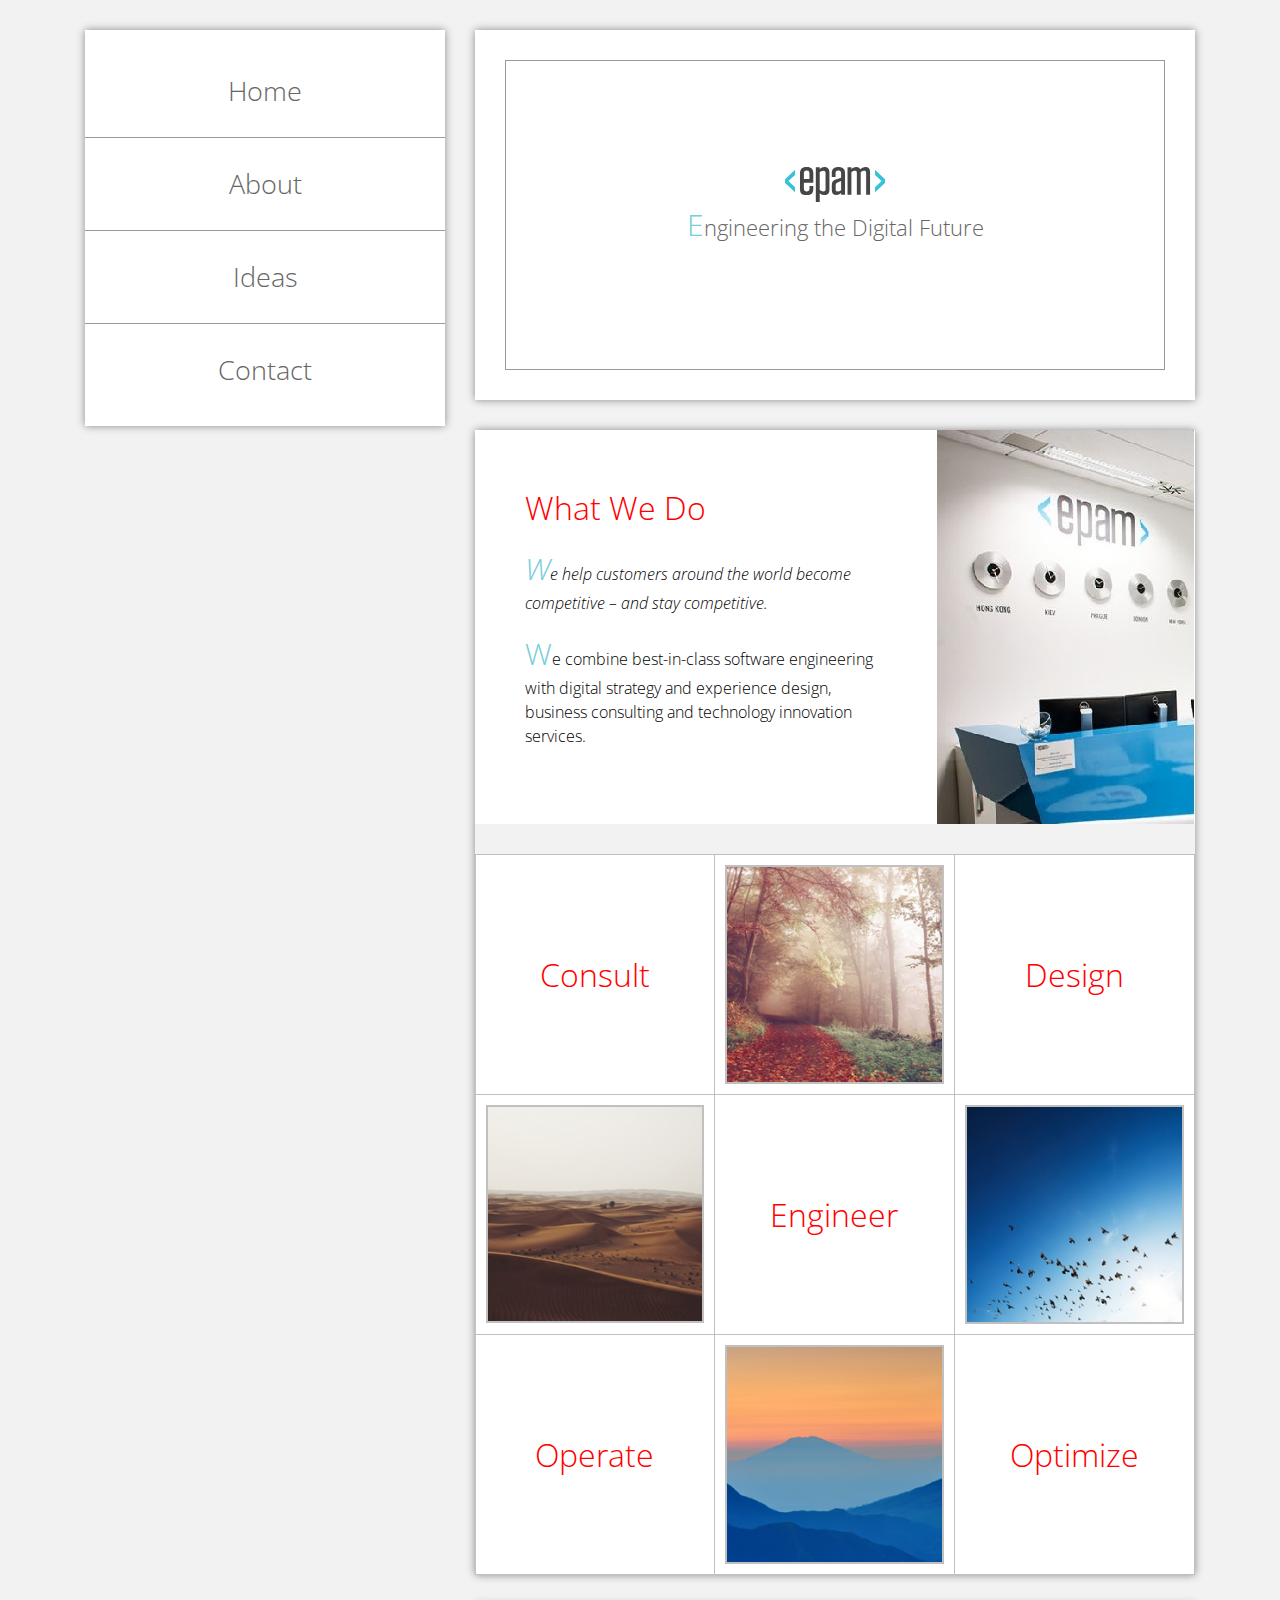
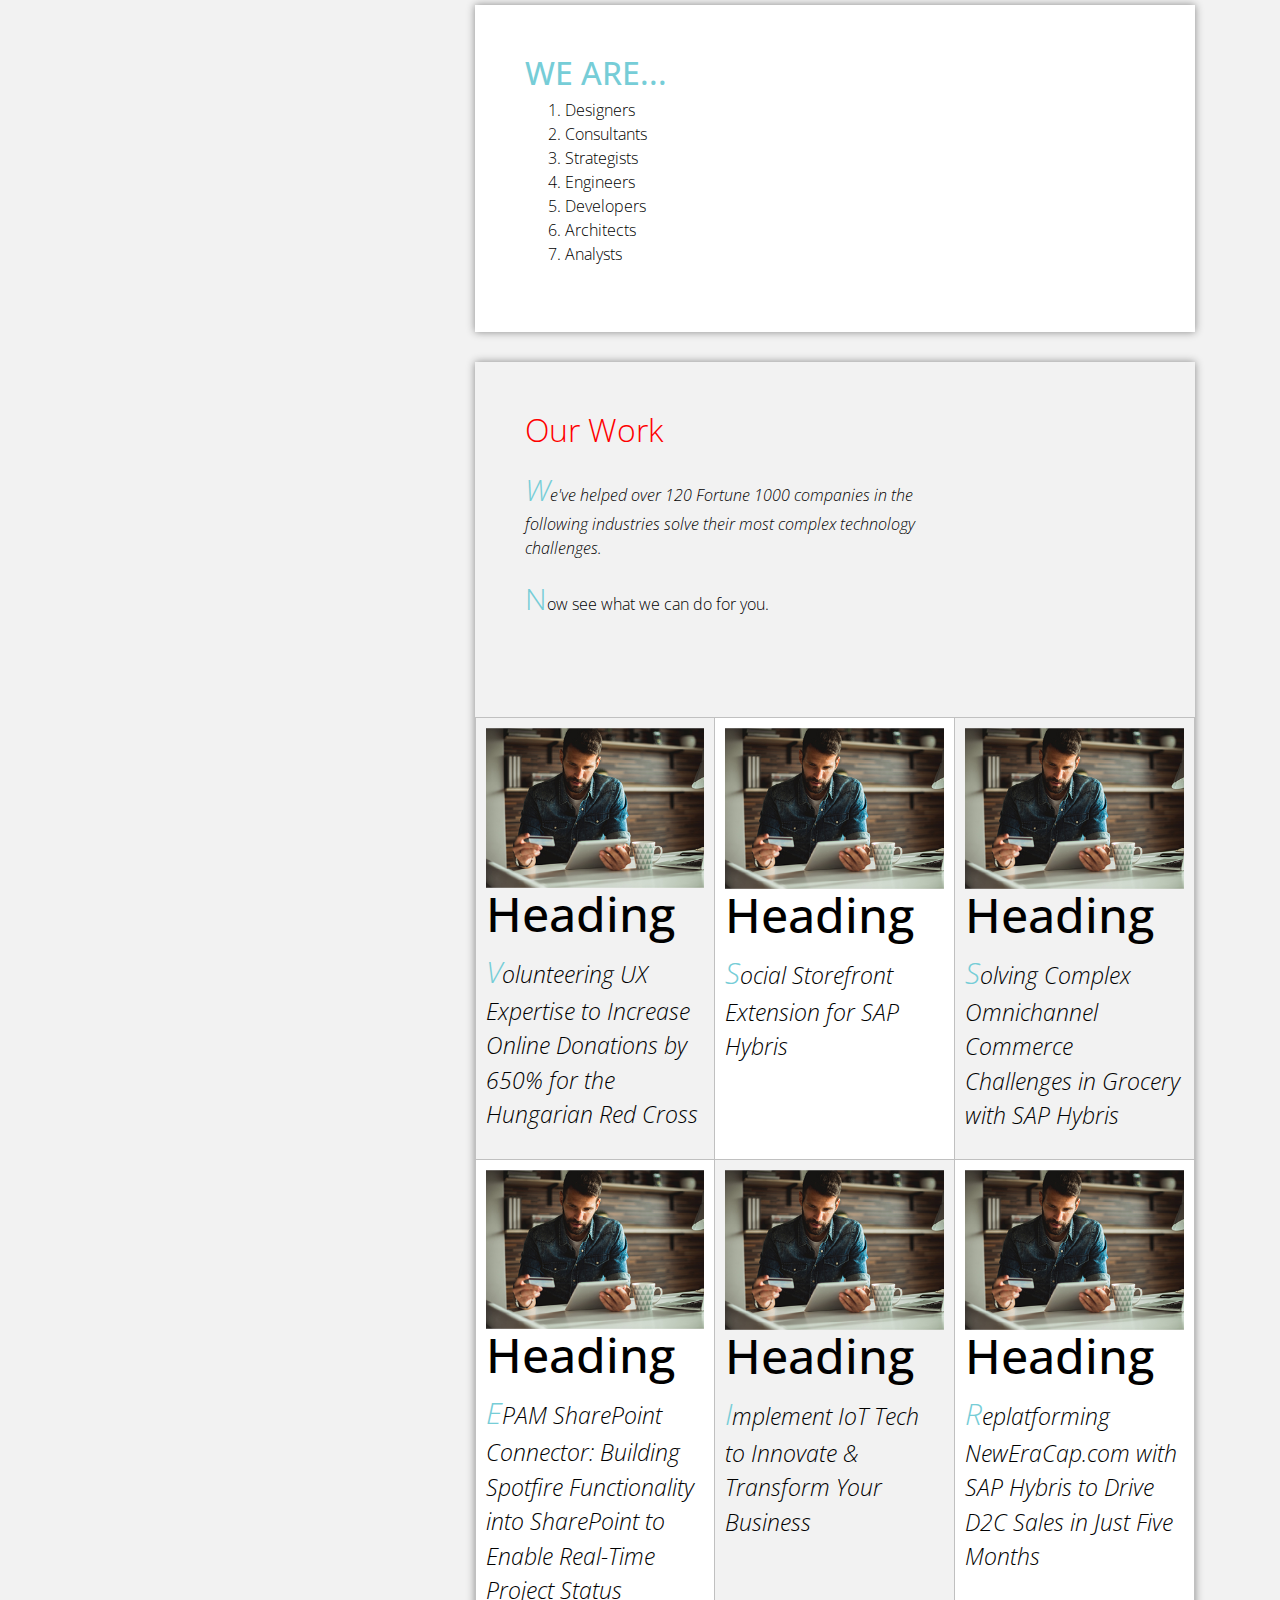
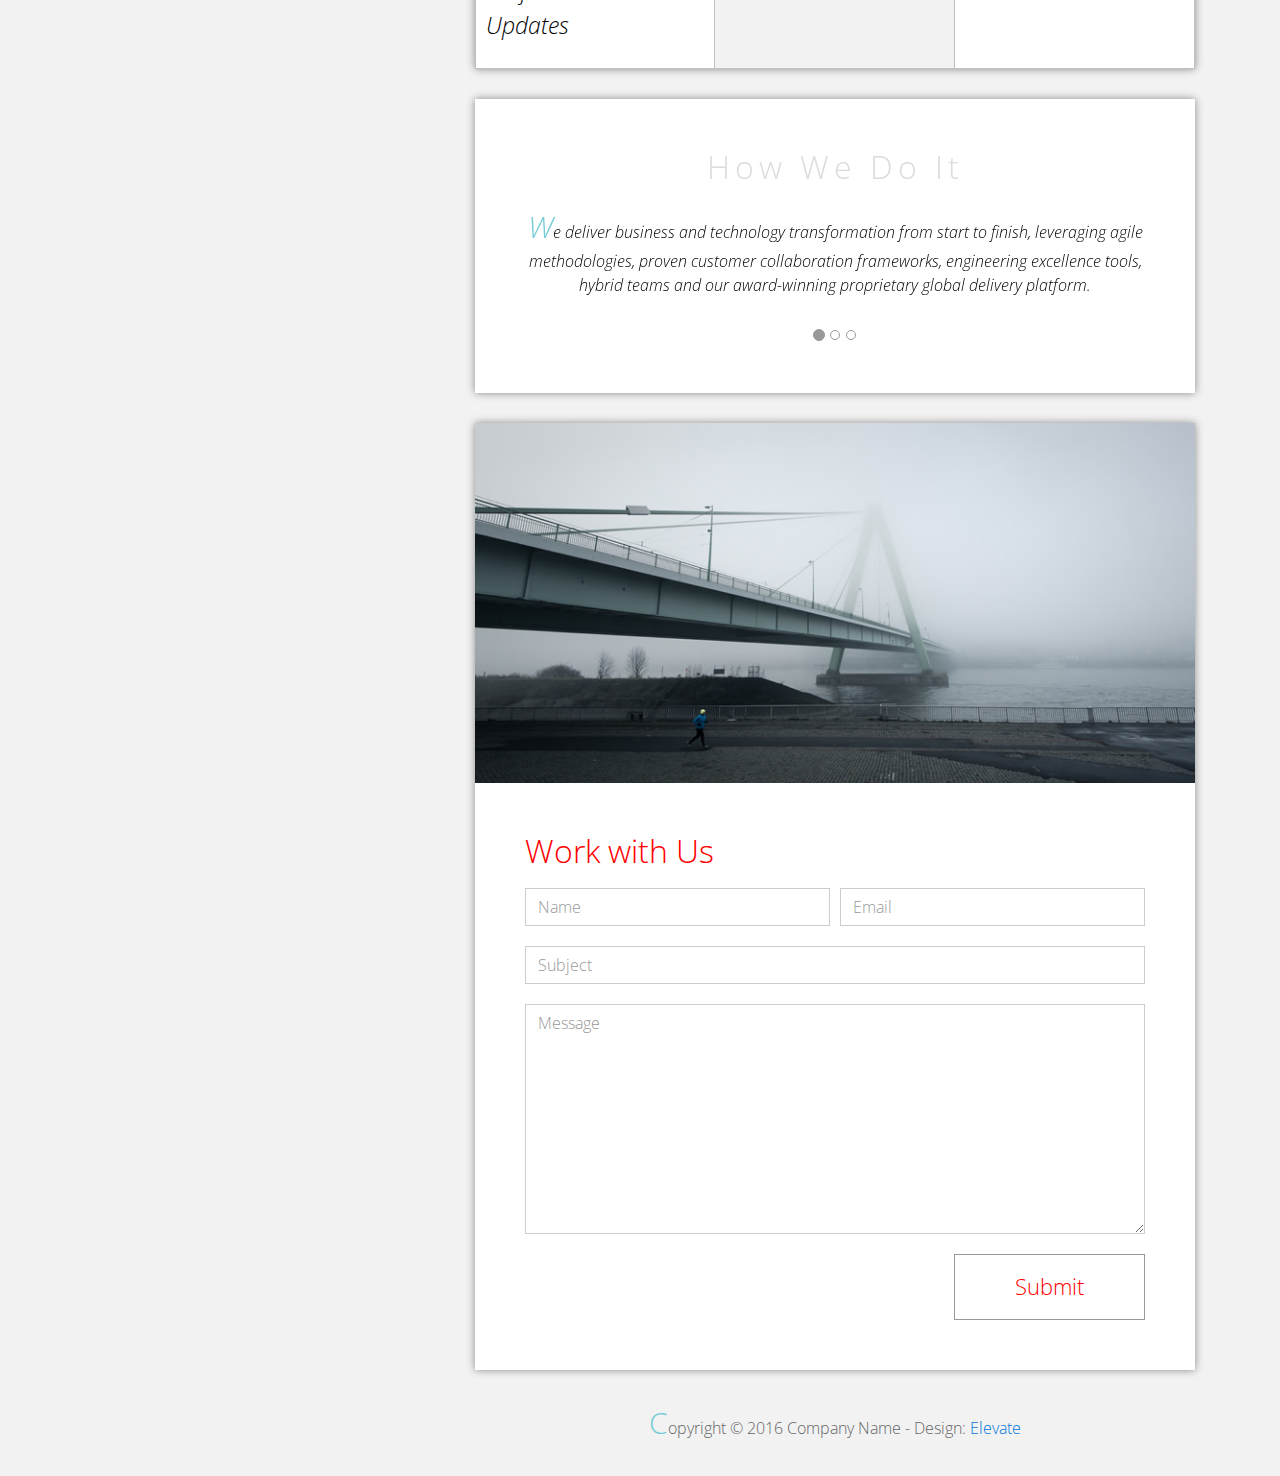
<file: index.html>
<!DOCTYPE html>
<html lang="en">
<head>
  <meta charset="utf-8">
  <meta http-equiv="X-UA-Compatible" content="IE=edge">
  <meta name="viewport" content="width=device-width, initial-scale=1">

  <title>CSS Basic HW</title>



  <!-- load stylesheets -->
  <link rel="stylesheet" href="http://fonts.googleapis.com/css?family=Open+Sans:300,400">
  <!-- Google web font "Open Sans" -->
  <link rel="stylesheet" href="css/bootstrap.min.css">
  <!-- Bootstrap style -->
  <link rel="stylesheet" href="css/style.css">
  <!-- Templatemo style -->
  <style>
    .tm-section-title {
      color: red;
    }
    .box {
      border: 1px solid silver!important;
      padding: 10px;
    }
  </style>

</head>

<body>
<div class="container">

  <div class="tm-sidebar">
    <nav class="tm-main-nav">
      <ul>
        <li class="tm-nav-item"><a href="#home" class="tm-nav-item-link">Home</a></li>
        <li class="tm-nav-item"><a href="#about" class="tm-nav-item-link">About</a></li>
        <li class="tm-nav-item"><a href="#ideas" class="tm-nav-item-link">Ideas</a></li>
        <li class="tm-nav-item"><a href="#contact" class="tm-nav-item-link">Contact</a></li>
      </ul>
    </nav>
  </div>

  <div class="tm-main-content">

    <section id="home" class="tm-content-box tm-banner margin-b-10">
      <div class="tm-banner-inner">
        <img src="img/EPAM_logo.svg" width="100px" alt="">
        <p class="tm-banner-text">Engineering the Digital Future</p>
      </div>
    </section>

    <section>
      <div class="tm-content-box flex-2-col">

        <div class="pad flex-item tm-team-description-container">
          <h2 class="tm-section-title">What We Do</h2>
          <p class="tm-section-description">We help customers around the world become competitive – and stay competitive.</p>
          <p class="tm-section-description"> We combine best-in-class software engineering with digital strategy and experience design, business consulting and technology innovation services.</p>
        </div>
        <div class="flex-item">
          <img src="img/image.jpg" alt="">
        </div>
        

      </div>
      <div id="about" class="tm-content-box">

        <ul class="boxes gallery-container">
          <li class="box box-bg">
            <h2 class="tm-section-title tm-section-title-box tm-box-bg-title">Consult</h2>
            <img src="img/white-bg.jpg" alt="Image" class="img-fluid">
          </li>
          <li class="box">
            <a href="img/idea-large-01.jpg"><img src="img/idea-01.jpg" alt="Image"
                                                 class="img-fluid"></a>
          </li>
          <li class="box box-bg">
            <h2 class="tm-section-title tm-section-title-box tm-box-bg-title">Design</h2>
            <img src="img/white-bg.jpg" alt="Image" class="img-fluid">
          </li>
          <li class="box">
            <a href="img/idea-large-02.jpg"><img src="img/idea-02.jpg" alt="Image"
                                                 class="img-fluid"></a>
          </li>
          <li class="box box-bg">
            <h2 class="tm-section-title tm-section-title-box tm-box-bg-title">Engineer</h2>
            <img src="img/white-bg.jpg" alt="Image" class="img-fluid">
          </li>
          <li class="box">
            <a href="img/idea-large-03.jpg"><img src="img/idea-03.jpg" alt="Image"
                                                 class="img-fluid"></a>
          </li>
          <li class="box box-bg">
            <h2 class="tm-section-title tm-section-title-box tm-box-bg-title">Operate</h2>
            <img src="img/white-bg.jpg" alt="Image" class="img-fluid">
          </li>
          <li class="box">
            <a href="img/idea-large-04.jpg"><img src="img/idea-04.jpg" alt="Image"
                                                 class="img-fluid"></a>
          </li>
          <li class="box box-bg">
            <h2 class="tm-section-title tm-section-title-box tm-box-bg-title">Optimize</h2>
            <img src="img/white-bg.jpg" alt="Image" class="img-fluid">
          </li>
        </ul>

      </div>

    </section>

    <!-- slider -->
    <section class="heading tm-content-box pad">
      <h2> WE ARE...</h2>
      <ol>
        <li><a href="index.html" class="text">Designers</a></li>
        <li><a href="index.html">Consultants</a></li>
        <li><a href="https://www.google123.com" class="text">Strategists</a></li>
        <li><a href="#">Engineers</a></li>
        <li><a href="#">Developers</a></li>
        <li><a href="#">Architects</a></li>
        <li><a href="#">Analysts</a></li>
      </ol>
  
    </section>

    <section class="blocks">
       <div class="pad flex-item tm-team-description-container">
          <h2 class="tm-section-title">Our Work</h2>
          <p class="tm-section-description">We've helped over 120 Fortune 1000 companies in the following industries solve their most complex technology challenges. </p>
          <p class="tm-section-description"> Now see what we can do for you.</p>
        </div>
      <div class="tm-content-box flex-2-col">
      </div>
      <div  class="tm-content-box">
        <ul class="boxes gallery-container">
          <li class="box box-bg">
            <img src="img/image-1.jpg" alt="Image" class="img-fluid">
            <div>
              <h2>Heading</h2>
              <p>Volunteering UX Expertise to Increase Online Donations by 650% for the Hungarian Red Cross</p>
            </div>
          </li>
          <li class="box">
            <img src="img/image-1.jpg" alt="Image" class="img-fluid">
            <div>
              <h2>Heading</h2>
              <p>Social Storefront Extension for SAP Hybris</p>
            </div>
          </li>
          <li class="box box-bg">
            <img src="img/image-1.jpg" alt="Image" class="img-fluid">
            <div>
              <h2>Heading</h2>
              <p>Solving Complex Omnichannel Commerce Challenges in Grocery with SAP Hybris</p>
            </div>
          </li>
          <li class="box">
            <img src="img/image-1.jpg" alt="Image" class="img-fluid">
            <div>
              <h2>Heading</h2>
              <p>EPAM SharePoint Connector: Building Spotfire Functionality into SharePoint to Enable Real-Time Project Status Updates</p>
            </div>
          </li>
          <li class="box box-bg">
            <img src="img/image-1.jpg" alt="Image" class="img-fluid">
            <div>
              <h2>Heading</h2>
              <p>Implement IoT Tech to Innovate & Transform Your Business</p>
            </div>
          </li>
          <li class="box">
            <img src="img/image-1.jpg" alt="Image" class="img-fluid">
            <div>
              <h2>Heading</h2>
              <p>Replatforming NewEraCap.com with SAP Hybris to Drive D2C Sales in Just Five Months</p>
            </div>
          </li>
        </ul>

      </div>
    </section>

    <section id="ideas">
      <div id="tmCarousel" class="carousel slide tm-content-box" data-ride="carousel">

        <ol class="carousel-indicators">
          <li data-target="#tmCarousel" data-slide-to="0" class="active"></li>
          <li data-target="#tmCarousel" data-slide-to="1" class=""></li>
          <li data-target="#tmCarousel" data-slide-to="2" class=""></li>
        </ol>

        <div class="carousel-inner" role="listbox">

          <div class="carousel-item active">
            <div class="carousel-content">
              <div class="flex-item">
                <h2 class="tm-section-title">How We Do It</h2>
                <p class="tm-section-description carousel-description">We deliver business and technology transformation from start to finish, leveraging agile methodologies, proven customer collaboration frameworks, engineering excellence tools, hybrid teams and our award-winning proprietary global delivery platform.</p>
              </div>
            </div>
          </div>

          <div class="carousel-item">
            <div class="carousel-content">
              <div class="flex-item">
                <h2 class="tm-section-title">Our Clients</h2>
                <p class="tm-section-description carousel-description">Lorem ipsum dolor sit amet,
                  consectetur adipiscing elit. Quisque vel nisi pharetra nibh varius pharetra ac
                  sagittis nisi. Etiam pharetra vestibulum hendrerit. Pellentesque interdum metus
                  sed massa rutrum.</p>
              </div>
            </div>
          </div>

          <div class="carousel-item">
            <div class="carousel-content">
              <div class="flex-item">
                <h2 class="tm-section-title">Our Projects</h2>
                <p class="tm-section-description carousel-description">Donec ex libero, fringilla
                  vitae purus sit amet, rhoncus pharetra lorem. Pellentesque id sem id lacus
                  ultricies vehicula. Aliquam rutrum mi non. Pellentesque interdum metus sed massa
                  rutrum.</p>
              </div>
            </div>
          </div>

        </div>

      </div>
    </section>

    <section class="tm-content-box">
      <img src="img/contact.jpg" alt="Contact image" class="img-fluid">

      <div id="contact" class="pad">
        <h2 class="tm-section-title">Work with Us</h2>
        <form action="#contact" method="get" class="contact-form">

          <div class="form-group col-xs-12 col-sm-12 col-md-6 col-lg-6 form-group-2-col-left">
            <input type="text" id="contact_name" name="contact_name" class="form-control"
                   placeholder="Name" required/>
          </div>
          <div class="form-group col-xs-12 col-sm-12 col-md-6 col-lg-6 form-group-2-col-right">
            <input type="email" id="contact_email" name="contact_email" class="form-control"
                   placeholder="Email" required/>
          </div>
          <div class="form-group">
            <input type="text" id="contact_subject" name="contact_subject" class="form-control"
                   placeholder="Subject" required/>
          </div>
          <div class="form-group">
            <textarea id="contact_message" name="contact_message" class="form-control" rows="9"
                      placeholder="Message" required></textarea>
          </div>

          <button type="submit" class="btn btn-primary submit-btn">Submit</button>

        </form>
      </div>
    </section>

    <footer class="tm-footer">
      <p class="text-xs-center">Copyright &copy; 2016 Company Name

        - Design: <a rel="nofollow" href="http://www.templatemo.com/tm-481-elevate"
                     target="_parent">Elevate</a></p>
    </footer>

  </div>

</div>

</body>
</html>
</file>
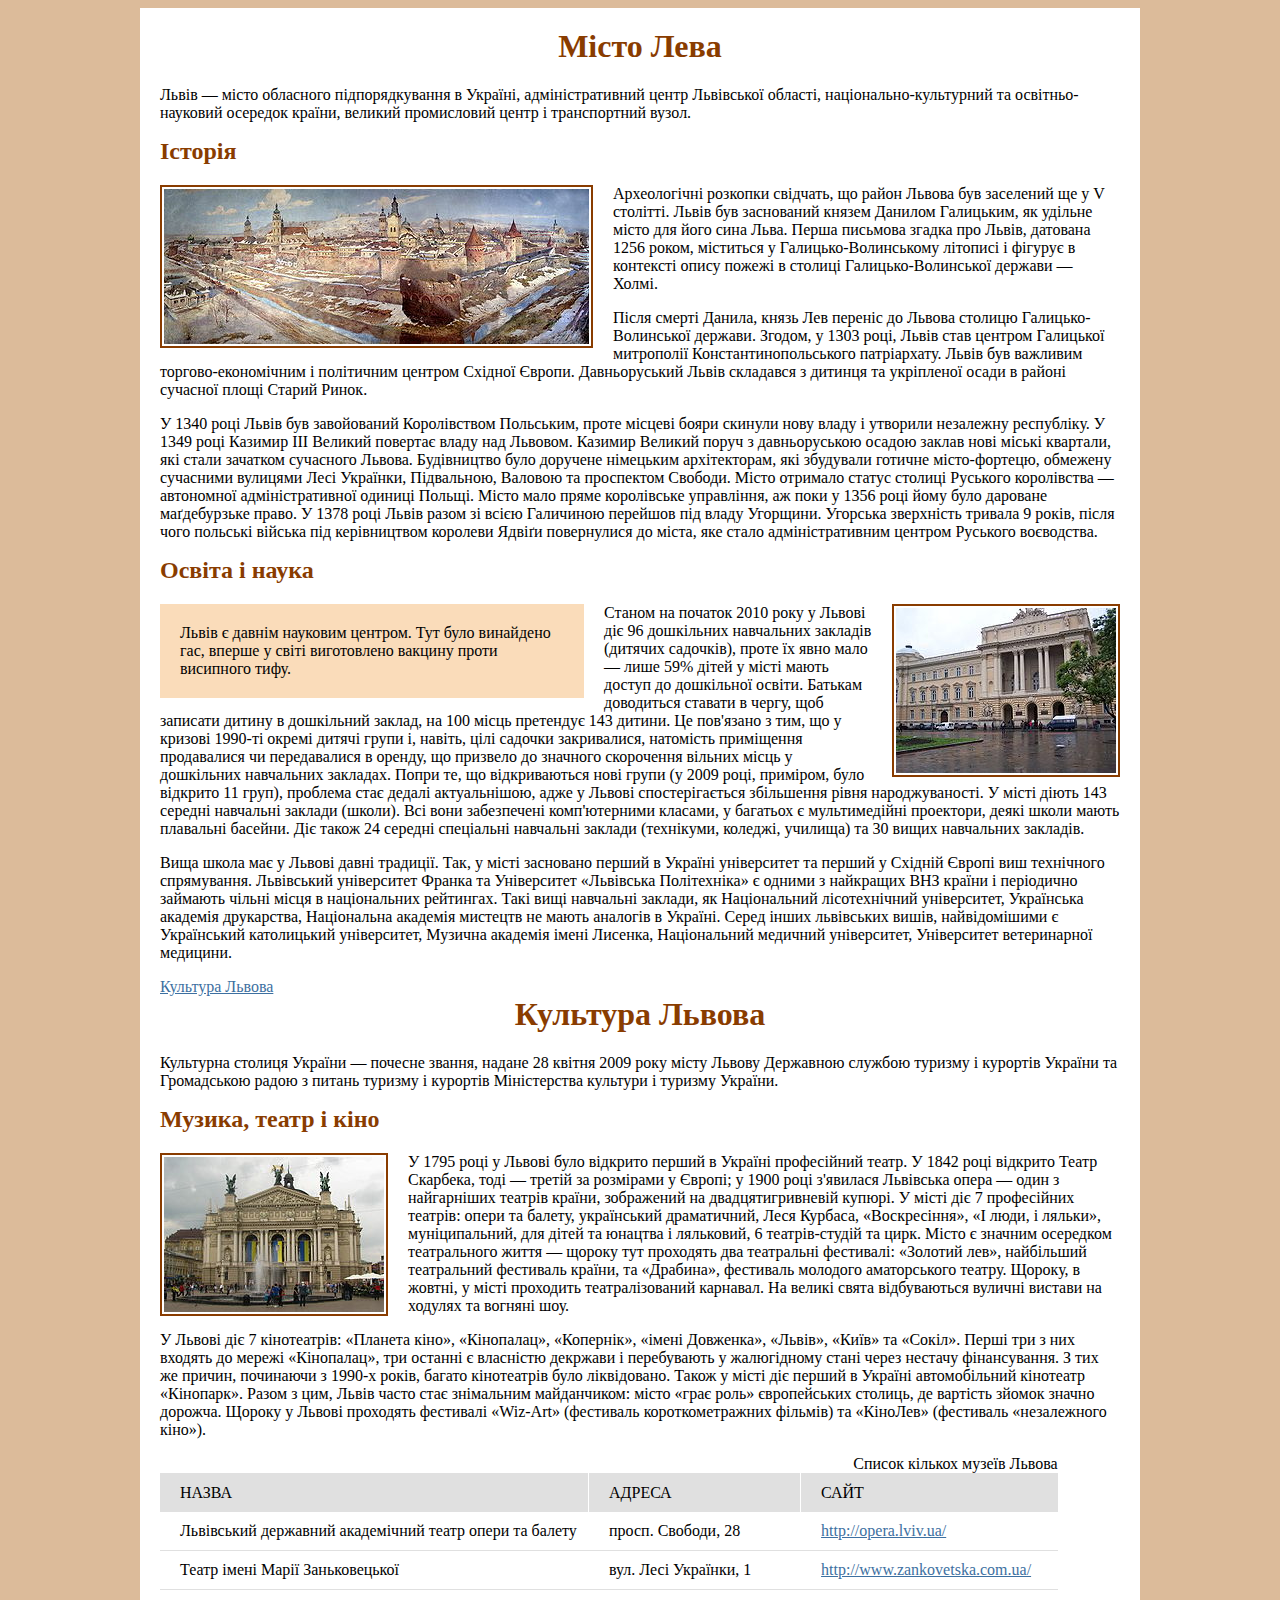
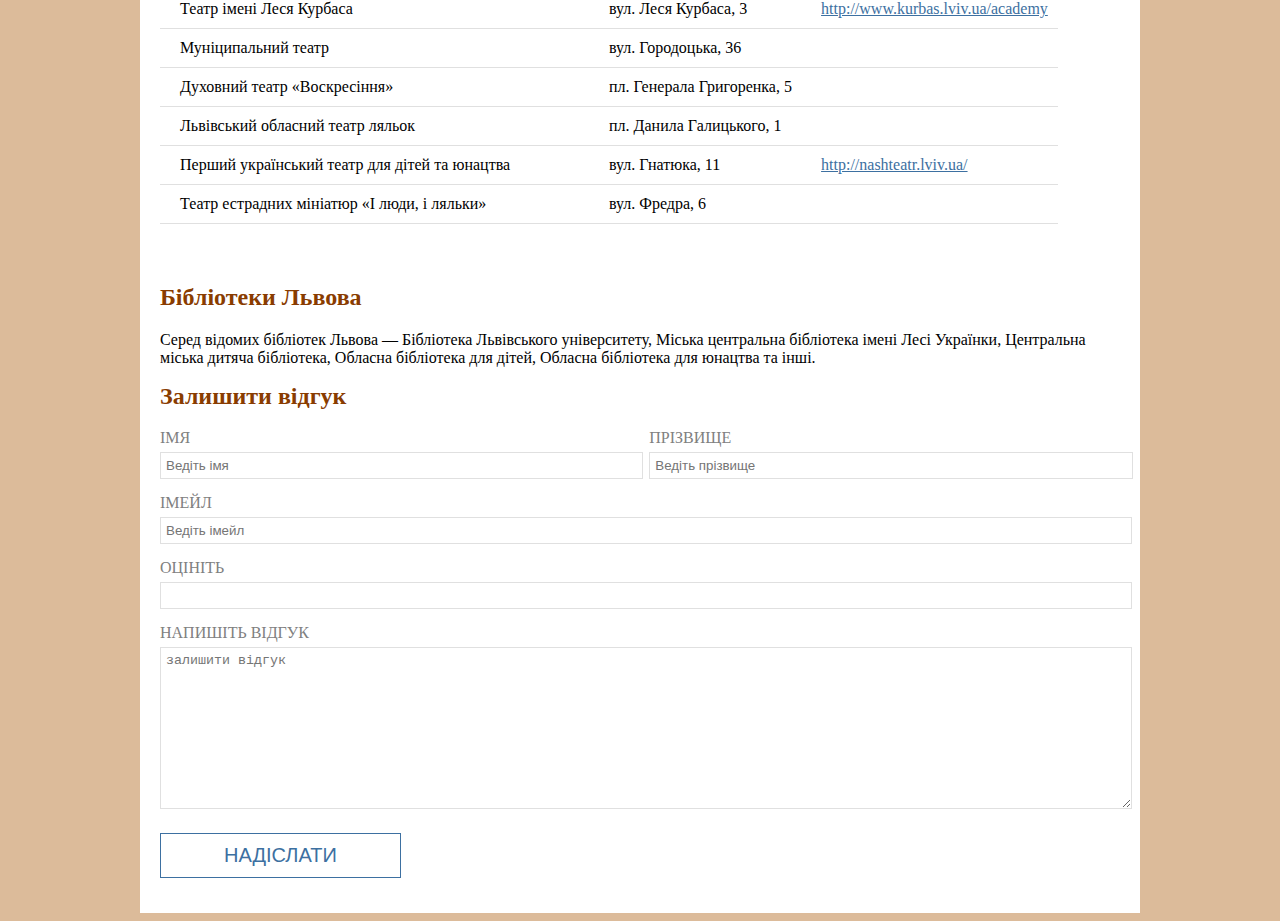
<file: homework_03/index.html>
﻿<!DOCTYPE html>
<html>

<head>
  <meta charset="utf-8">
  <title>Epam Front End Lab. Preprocessors</title>
  <link rel="stylesheet" type="text/css" href="css/style1.css">
  <!--<link rel="stylesheet" type="text/css" href="css/style2.css">-->
</head>

<body>
  <div id="content">
    <h1>Місто Лева</h1>
    <p>Львів — місто обласного підпорядкування в Україні, адміністративний центр Львівської області, національно-культурний
      та освітньо-науковий осередок країни, великий промисловий центр і транспортний вузол.</p>
    <h2>Історія</h2>
    <p><img class="img-left" src="img/lviv.jpg" width="425" height="155" alt="" /> Археологічні розкопки свідчать, що район
      Львова був заселений ще у V столітті. Львів був заснований князем Данилом Галицьким, як удільне місто для його сина
      Льва. Перша письмова згадка про Львів, датована 1256 роком, міститься у Галицько-Волинському літописі і фігурує в контексті
      опису пожежі в столиці Галицько-Волинської держави — Холмі.</p>
    <p>Після смерті Данила, князь Лев переніс до Львова столицю Галицько-Волинської держави. Згодом, у 1303 році, Львів став
      центром Галицької митрополії Константинопольського патріархату. Львів був важливим торгово-економічним і політичним
      центром Східної Європи. Давньоруський Львів складався з дитинця та укріпленої осади в районі сучасної площі Старий
      Ринок.
    </p>
    <p>У 1340 році Львів був завойований Королівством Польським, проте місцеві бояри скинули нову владу і утворили незалежну
      республіку. У 1349 році Казимир III Великий повертає владу над Львовом. Казимир Великий поруч з давньоруською осадою
      заклав нові міські квартали, які стали зачатком сучасного Львова. Будівництво було доручене німецьким архітекторам,
      які збудували готичне місто-фортецю, обмежену сучасними вулицями Лесі Українки, Підвальною, Валовою та проспектом Свободи.
      Місто отримало статус столиці Руського королівства — автономної адміністративної одиниці Польщі. Місто мало пряме королівське
      управління, аж поки у 1356 році йому було дароване маґдебурзьке право. У 1378 році Львів разом зі всією Галичиною перейшов
      під владу Угорщини. Угорська зверхність тривала 9 років, після чого польські війська під керівництвом королеви Ядвіґи
      повернулися до міста, яке стало адміністративним центром Руського воєводства.</p>
    <h2>Освіта і наука</h2>
    <div class="brief">
      Львів є давнім науковим центром. Тут було винайдено гас, вперше у світі виготовлено вакцину проти висипного тифу.
    </div>
    <img class="img-right" src="img/university.jpg" width="220" height="165" alt="" />
    <p>Станом на початок 2010 року у Львові діє 96 дошкільних навчальних закладів (дитячих садочків), проте їх явно мало — лише
      59% дітей у місті мають доступ до дошкільної освіти. Батькам доводиться ставати в чергу, щоб записати дитину в дошкільний
      заклад, на 100 місць претендує 143 дитини. Це пов'язано з тим, що у кризові 1990-ті окремі дитячі групи і, навіть,
      цілі садочки закривалися, натомість приміщення продавалися чи передавалися в оренду, що призвело до значного скорочення
      вільних місць у дошкільних навчальних закладах. Попри те, що відкриваються нові групи (у 2009 році, приміром, було
      відкрито 11 груп), проблема стає дедалі актуальнішою, адже у Львові спостерігається збільшення рівня народжуваності.
      У місті діють 143 середні навчальні заклади (школи). Всі вони забезпечені комп'ютерними класами, у багатьох є мультимедійні
      проектори, деякі школи мають плавальні басейни. Діє також 24 середні спеціальні навчальні заклади (технікуми, коледжі,
      училища) та 30 вищих навчальних закладів.</p>
    <p>Вища школа має у Львові давні традиції. Так, у місті засновано перший в Україні університет та перший у Східній Європі
      виш технічного спрямування. Львівський університет Франка та Університет «Львівська Політехніка» є одними з найкращих
      ВНЗ країни і періодично займають чільні місця в національних рейтингах. Такі вищі навчальні заклади, як Національний
      лісотехнічний університет, Українська академія друкарства, Національна академія мистецтв не мають аналогів в Україні.
      Серед інших львівських вишів, найвідомішими є Український католицький університет, Музична академія імені Лисенка,
      Національний медичний університет, Університет ветеринарної медицини.</p>
    <a href="culture.html">Культура Львова</a>

    <h1>Культура Львова</h1>
    <p>Культурна столиця України — почесне звання, надане 28 квітня 2009 року місту Львову Державною службою туризму і курортів
      України та Громадською радою з питань туризму і курортів Міністерства культури і туризму України.</p>
    <h2>Музика, театр і кіно</h2>
    <img class="img-left" src="img/opera.jpg" width="220" height="155" alt="" />
    <p>У 1795 році у Львові було відкрито перший в Україні професійний театр. У 1842 році відкрито Театр Скарбека, тоді — третій
      за розмірами у Європі; у 1900 році з'явилася Львівська опера — один з найгарніших театрів країни, зображений на двадцятигривневій
      купюрі. У місті діє 7 професійних театрів: опери та балету, український драматичний, Леся Курбаса, «Воскресіння», «І
      люди, і ляльки», муніципальний, для дітей та юнацтва і ляльковий, 6 театрів-студій та цирк. Місто є значним осередком
      театрального життя — щороку тут проходять два театральні фестивалі: «Золотий лев», найбільший театральний фестиваль
      країни, та «Драбина», фестиваль молодого аматорського театру. Щороку, в жовтні, у місті проходить театралізований карнавал.
      На великі свята відбуваються вуличні вистави на ходулях та вогняні шоу.</p>
    <p>У Львові діє 7 кінотеатрів: «Планета кіно», «Кінопалац», «Копернік», «імені Довженка», «Львів», «Київ» та «Сокіл». Перші
      три з них входять до мережі «Кінопалац», три останні є власністю декржави і перебувають у жалюгідному стані через нестачу
      фінансування. З тих же причин, починаючи з 1990-х років, багато кінотеатрів було ліквідовано. Також у місті діє перший
      в Україні автомобільний кінотеатр «Кінопарк». Разом з цим, Львів часто стає знімальним майданчиком: місто «грає роль»
      європейських столиць, де вартість зйомок значно дорожча. Щороку у Львові проходять фестивалі «Wiz-Art» (фестиваль короткометражних
      фільмів) та «КіноЛев» (фестиваль «незалежного кіно»).</p>
    <table>
      <caption>Список кількох музеїв Львова</caption>
      <tr>
        <th>Назва</th>
        <th>Адреса</th>
        <th>Сайт</th>
      </tr>
      <tr>
        <td>Львівський державний академічний театр опери та балету</td>
        <td>просп. Свободи, 28</td>
        <td><a href="#">http://opera.lviv.ua/</a></td>
      </tr>
      <tr>
        <td>Театр імені Марії Заньковецької</td>
        <td>вул. Лесі Українки, 1</td>
        <td><a href="#">http://www.zankovetska.com.ua/</a></td>
      </tr>
      <tr>
        <td>Театр імені Леся Курбаса</td>
        <td>вул. Леся Курбаса, 3</td>
        <td><a href="#">http://www.kurbas.lviv.ua/academy</a></td>
      </tr>
      <tr>
        <td>Муніципальний театр</td>
        <td>вул. Городоцька, 36</td>
        <td></td>
      </tr>
      <tr>
        <td>Духовний театр «Воскресіння»</td>
        <td>пл. Генерала Григоренка, 5</td>
        <td></td>
      </tr>
      <tr>
        <td>Львівський обласний театр ляльок</td>
        <td>пл. Данила Галицького, 1</td>
        <td></td>
      </tr>
      <tr>
        <td>Перший український театр для дітей та юнацтва</td>
        <td>вул. Гнатюка, 11</td>
        <td><a href="#">http://nashteatr.lviv.ua/</a></td>
      </tr>
      <tr>
        <td>Театр естрадних мініатюр «І люди, і ляльки»</td>
        <td>вул. Фредра, 6</td>
        <td></td>
      </tr>
    </table>
    <h2>Бібліотеки Львова</h2>
    <p>Серед відомих бібліотек Львова — Бібліотека Львівського університету, Міська центральна бібліотека імені Лесі Українки,
      Центральна міська дитяча бібліотека, Обласна бібліотека для дітей, Обласна бібліотека для юнацтва та інші.</p>
    <div>
       <h2>Залишити відгук</h2>
       <form action="">
         <div class="name">
           <p>Імя</p>
           <input type="text" placeholder="Ведіть імя">
         </div>
         <div class="second-name">
           <p>Прізвище</p>
           <input type="text" placeholder="Ведіть прізвище">
         </div>
         <div>
           <p>Імейл</p>
           <input type="text" placeholder="Ведіть імейл">
         </div>
         <div>
           <p>Оцініть</p>
           <input type="text">
         </div>
         <div>
           <p>Напишіть відгук</p>
           <textarea placeholder="залишити відгук"></textarea>
         </div>
         <div>
           <button>Надіслати</button>
         </div>
       </form>
    </div>
  </div>
</body>

</html>
</file>
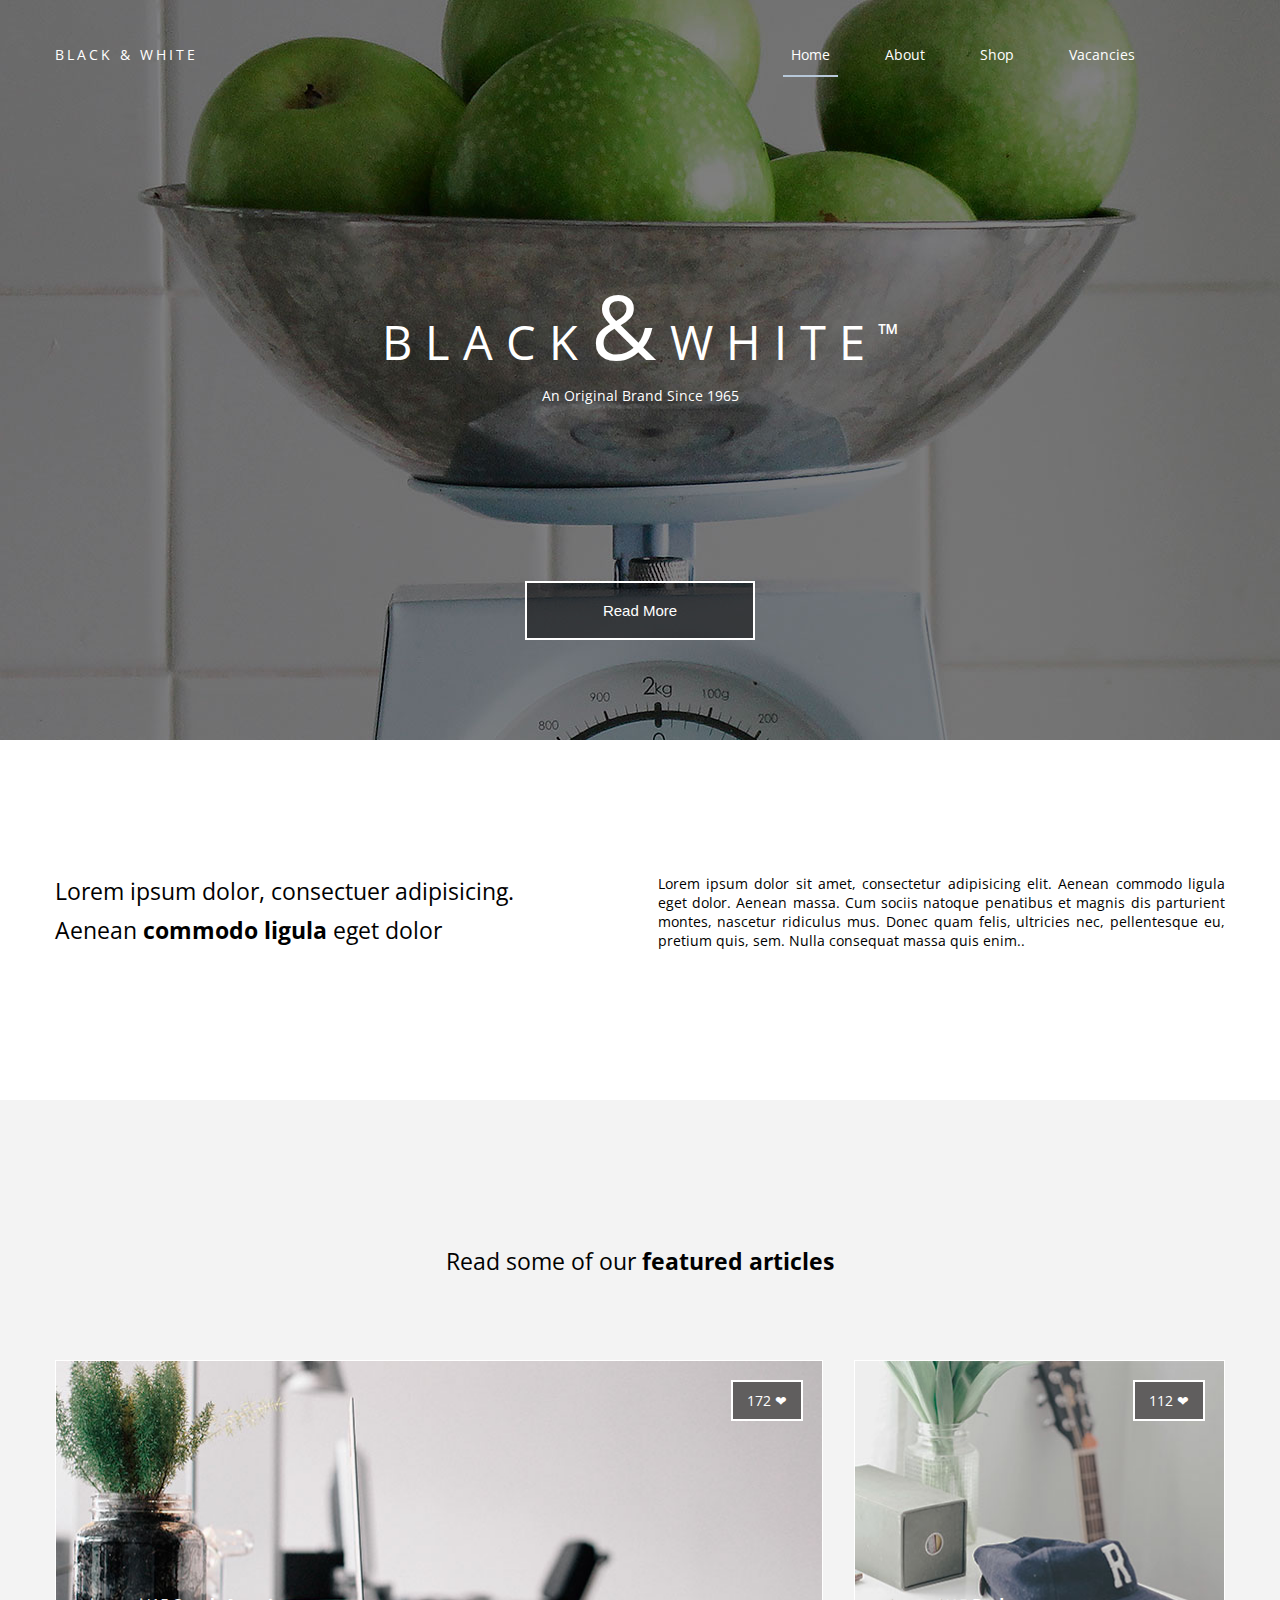
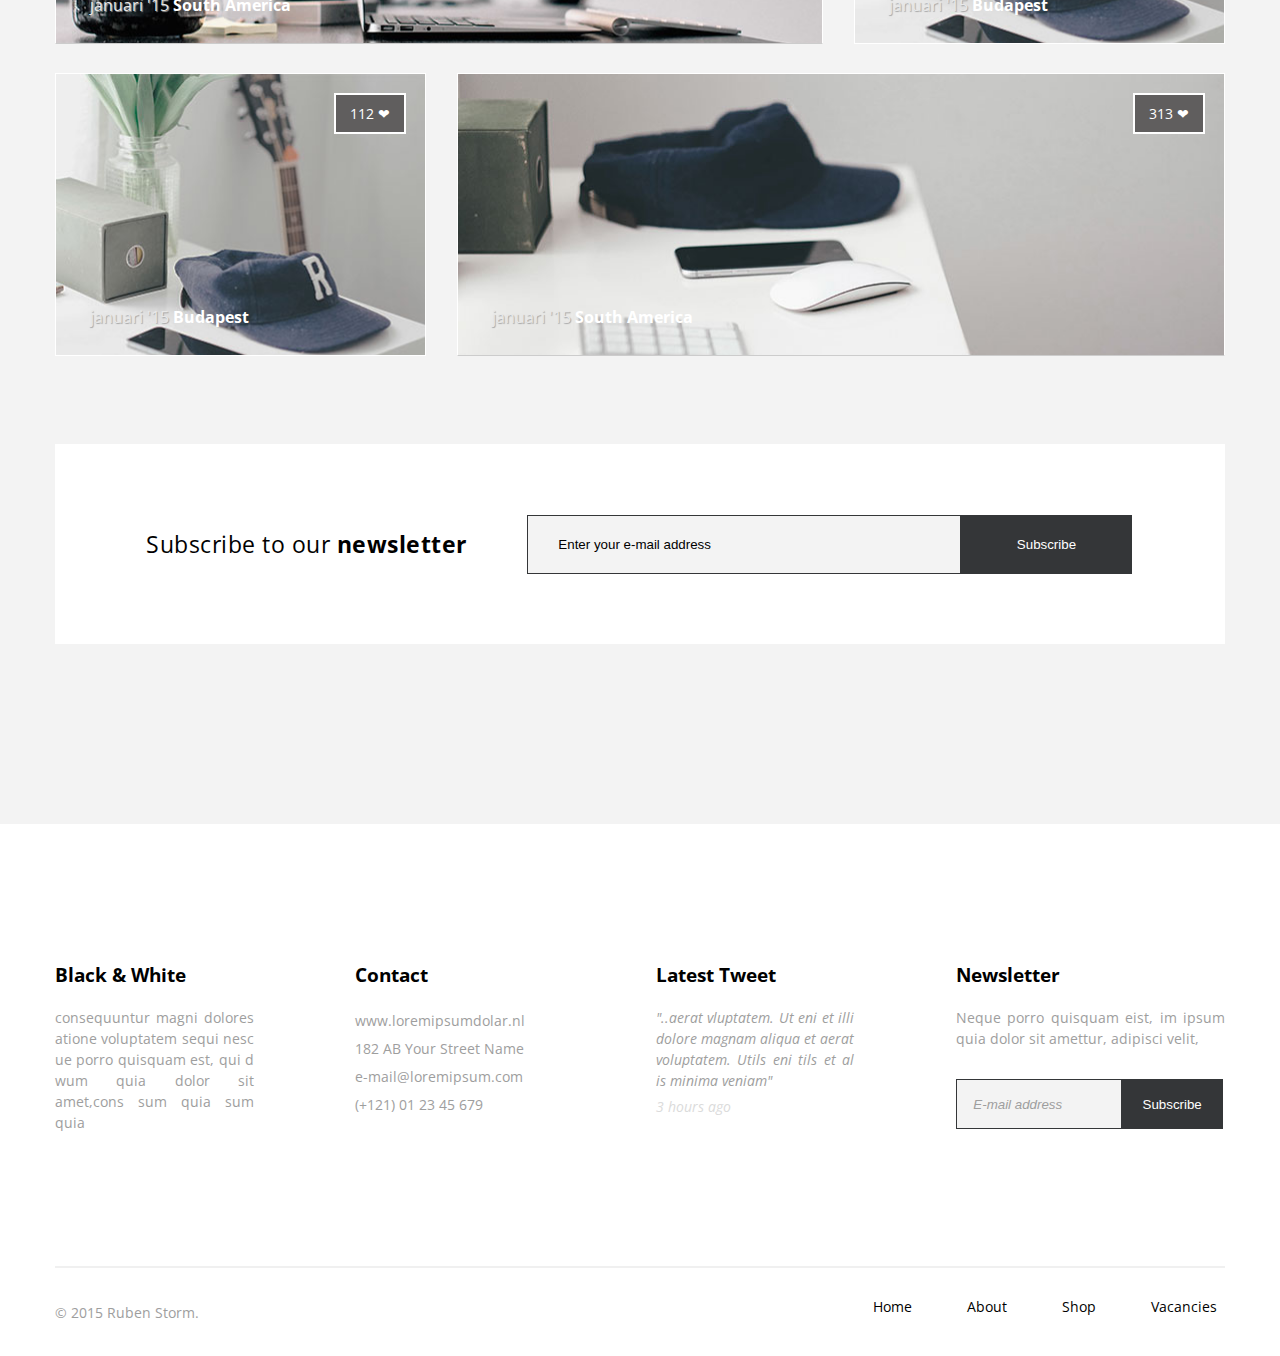
<file: homework_04/index.html>
<!DOCTYPE html>
<html lang="en">
<head>
  <meta charset="UTF-8">
  <meta name="viewport" content="width=device-width, initial-scale=1.0">
  <title>Homework 4</title>
  <link rel="stylesheet" href="css/style.css">
  <link rel="stylesheet" type="text/css" href='http://fonts.googleapis.com/css?family=Open+Sans'>
</head>
<body>
  
    <header>
      <div class="wrapper">
        <a href="#" class="logo">Black &amp; white</a>
       
        <nav class="menu">
          <ul>
            <li><a href="#">Home</a></li>
            <li><a href="#">About</a></li>
            <li><a href="#">Shop</a></li>
            <li><a href="#">Vacancies</a></li>
          </ul>
        </nav>
      </div>
    </header>
    
    <main>
      <div class="labelcopy">
        <p class="main-text">Black<span>&amp;</span>white<span>&trade;</span></p>
        <p class="secondary-text">An Original Brand Since 1965</p>
      </div>
      <button type="submit">Read More</button>
    </main>
   
    <section class="content">
      
      <div class="text-block">
        <div class="wrapper">
          <div class="text-block-wrapper">
            <div>
              <p>Lorem ipsum dolor, consectuer adipisicing. Aenean <span>commodo ligula</span> eget dolor</p>
            </div>
            <div>
              <p>Lorem ipsum dolor sit amet, consectetur adipisicing elit. Aenean commodo ligula eget dolor. Aenean massa. Cum sociis natoque penatibus et magnis dis parturient montes, nascetur ridiculus  mus. Donec quam felis, ultricies nec, pellentesque eu, pretium quis, sem. Nulla consequat massa quis enim..</p>
            </div>
          </div>
        </div>
      </div>
      
      <div class="images-block">
        <div class="wrapper">
          <p class="images-text">Read some of our <span>featured articles</span></p>
          <div class="images-wrapper">
            <div class="im-wrapper big-image image-1">
              <div class="like-box">
                <p>172</p>
                <p>&#10084;</p>
              </div>
              <div class="date-and-location">
                <p>januari '15 <span>South America</span></p>
              </div>
            </div>
            <div class="im-wrapper small-image image-2">
              <div class="like-box">
                <p>112</p>
                <p>&#10084;</p>
              </div>
              <div class="date-and-location">
                <p>januari '15 <span>Budapest</span></p>
              </div>
            </div>
          </div>
          <div class="images-wrapper second-line">
            <div class="im-wrapper small-image image-2">
              <div class="like-box">
                <p>112</p>
                <p>&#10084;</p>
              </div>
              <div class="date-and-location">
                <p>januari '15 <span>Budapest</span></p>
              </div>
            </div>
            <div class="im-wrapper big-image image-3">
              <div class="like-box">
                <p>313</p>
                <p>&#10084;</p>
              </div>
              <div class="date-and-location">
                <p>januari '15 <span>South America</span></p>
              </div>
            </div>
          </div>
        </div>
      </div>
      
      <div class="subscr-block">
        <div class="wrapper">
          <div class="subscribe-block-wrapper">
            <p>Subscribe to our <span>newsletter</span></p>
            <div>
              <form class="subscribe-form" action="#">
                <input type="text" placeholder="Enter your e-mail address">
                <input type="submit" value="Subscribe">
              </form>
            </div>
          </div>
        </div> 
      </div>
     
      <div class="columns-block">
        <div class="wrapper">
          <div class="columns-block-wrapper">
          <div class="column">
            <h3>Black &amp; White</h3>
            <p>consequuntur magni dolores atione voluptatem sequi nesc ue porro quisquam est, qui d wum quia dolor sit amet,cons sum quia sum quia</p>
          </div>
          <div class="column">
            <h3>Contact</h3>
            <p>www.loremipsumdolar.nl</p>
            <p>182 AB Your Street Name</p>
            <p>e-mail@loremipsum.com</p>
            <p>(+121) 01 23 45 679</p>
          </div>
          <div class="column">
            <h3>Latest Tweet</h3>
            <p>"..aerat vluptatem. Ut eni et illi dolore magnam aliqua et aerat voluptatem. Utils eni tils et al is minima veniam"</p>
            <p class="tweet-time">3 hours ago</p>
          </div>
          <div class="column">
            <h3>Newsletter</h3>
            <p>Neque porro quisquam eist, im ipsum quia dolor sit amettur, adipisci velit,</p>
           <div>
              <form class="subscribe-form subscribe-form--small" action="#">
                <input type="text" placeholder="E-mail address">
                <input type="submit" value="Subscribe">
              </form>
            </div>
          </div>
        </div>
        </div>
      </div>
    </section>
    
    <footer>
        <div class="wrapper">
          <div class="footer-wrapper">
            <p>&copy; 2015 Ruben Storm.</p>
            
            <nav class="menu menu--footer">
              <ul>
                <li><a href="#">Home</a></li>
                <li><a href="#">About</a></li>
                <li><a href="#">Shop</a></li>
                <li><a href="#">Vacancies</a></li>
              </ul>
            </nav>
          </div>
        </div>
    </footer>   
</body>
</html>
</file>
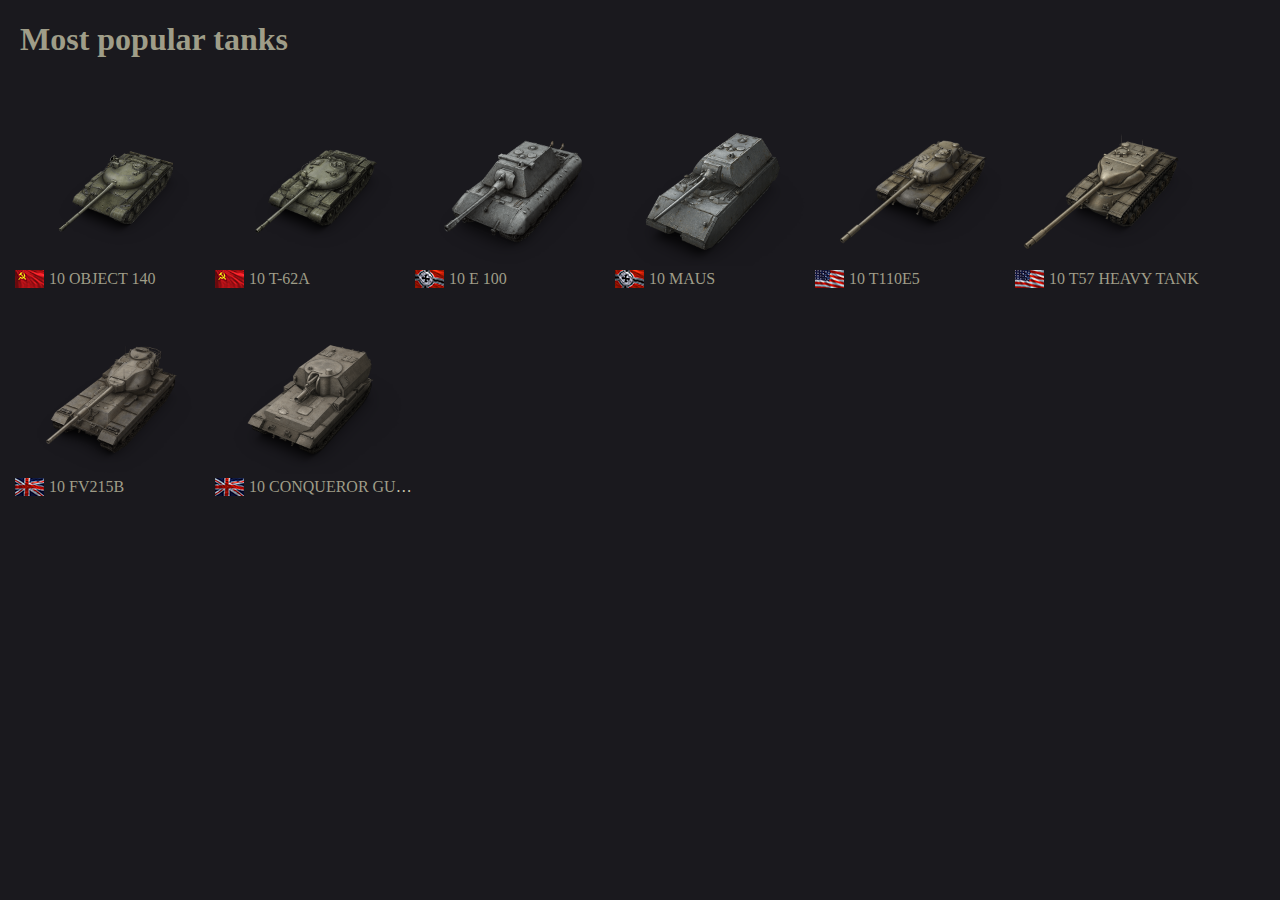
<file: homework_12/index.html>
<!-- DO NOT MODIFY THIS FILE -->
<!DOCTYPE html>
<html lang="en">
<head>
  <meta charset="UTF-8">
  <title>Homework 12 - BOM</title>
  <link rel="stylesheet" href="styles.css">
</head>
<body>
  <div id="root"></div>

  <script src="tanks.js"></script>
  <script src="app.js"></script>
</body>
</html>
</file>
<file: css/style.css>
/* 

please don't edit this styles

*/


a:focus{color:#666;outline:0}ul{padding:0;margin:0}body{background-color:#f2f2f2;color:#000;font-family:'Open Sans',Helvetica,Arial,sans-serif;font-size:16px;font-weight:300;padding-top:30px;overflow-x:hidden}.box,.tm-content-box,.tm-main-nav{background-color:#fff}.tm-sidebar{position:fixed;width:360px}.tm-main-nav{font-size:1.6667em;padding-top:15px;padding-bottom:10px;text-align:center}.tm-nav-item{list-style:none;width:100%;padding:15px 30px}.tm-nav-item-link{border:1px solid transparent;color:#666;display:block;padding:10px;width:100%;-webkit-transition:all .3s ease;transition:all .3s ease}.carousel-indicators li,.tm-banner-inner{border:1px solid #999}.flex-2-col,.tm-banner-inner{display:-webkit-box;display:-webkit-flex;display:-ms-flexbox}.tm-nav-item-link.active,.tm-nav-item-link:hover{color:#666;text-decoration:none;border:1px solid #999}.tm-nav-item-link:focus{text-decoration:none}.tm-banner-text,.tm-banner-title,.tm-section-title{color:#666;font-weight:300;margin-top:0}.tm-section-title{margin-bottom:20px}.tm-section-title-box{margin-bottom:0}.tm-banner-title{font-size:3.3em;letter-spacing:2px;text-transform:uppercase}.tm-main-content{margin-left:360px;padding-left:30px}.tm-content-box{margin-bottom:30px}.pad{padding:50px}.tm-banner{height:370px;padding:30px}.tm-banner-inner{height:100%;text-align:center;display:flex;-webkit-box-orient:vertical;-webkit-box-direction:normal;-webkit-flex-direction:column;-ms-flex-direction:column;flex-direction:column;-webkit-box-align:center;-webkit-align-items:center;-ms-flex-align:center;align-items:center;-webkit-box-pack:center;-webkit-justify-content:center;-ms-flex-pack:center;justify-content:center}.tm-banner-text{font-size:1.4em}.flex-2-col{display:flex;-webkit-box-align:center;-webkit-align-items:center;-ms-flex-align:center;align-items:center}.boxes,.tm-box-bg-title{display:-webkit-box;display:-webkit-flex;display:-ms-flexbox}.flex-item{-webkit-box-flex:0 1 auto;-webkit-flex:0 1 auto;-ms-flex:0 1 auto;flex:0 1 auto}.section-description{line-height:1.8;margin-bottom:25px}.section-description:last-child{margin-bottom:0}.tm-team-description-container{max-width:500px}.box{list-style:none;width:33.3333%;height:auto}.box-bg{position:relative}.tm-box-bg-title{position:absolute;top:0;right:0;bottom:0;left:0;display:flex;-webkit-box-align:center;-webkit-align-items:center;-ms-flex-align:center;align-items:center;-webkit-box-pack:center;-webkit-justify-content:center;-ms-flex-pack:center;justify-content:center}.boxes{display:flex;-webkit-flex-wrap:wrap;-ms-flex-wrap:wrap;flex-wrap:wrap}.gallery-container a{cursor:-webkit-zoom-in;cursor:zoom-in}.carousel{position:relative;height:auto;padding:50px 50px 80px;text-align:center}.carousel-indicators{bottom:30px}.carousel-content{color:#000;display:-webkit-box;display:-webkit-flex;display:-ms-flexbox;display:flex;-webkit-box-align:center;-webkit-align-items:center;-ms-flex-align:center;align-items:center}.carousel-indicators .active{background-color:#999}.contact-form{overflow:hidden}.form-control{border-radius:0;font-size:1em}.form-control:focus{border-color:#999;box-shadow:inset 0 1px 1px rgba(0,0,0,.075),0 0 8px rgba(153,153,153,.45)}.form-group{margin-bottom:20px}.form-group-2-col-left{padding-left:0;padding-right:5px}.form-group-2-col-right{padding-right:0;padding-left:5px}.submit-btn{border-radius:0;background:0 0;border:1px solid #999;color:#999;float:right;font-size:1.4em;font-weight:300;padding:15px 60px;-webkit-transition:all .3s ease;transition:all .3s ease}.submit-btn:active,.submit-btn:active:focus,.submit-btn:active:hover,.submit-btn:focus,.submit-btn:hover,.submit-btn:visited{background:#999;border:1px solid #999;color:#fff}.tm-footer{color:#666;padding-bottom:15px}

/* 

write your code here

*/

@media print { 
	.tm-sidebar {
		display:none;
	}
	.container .tm-main-content {
		margin-left: 0;	
		margin-top:0;
				
	}
	.flex-2-col{
		display:block;	
		text-align:center;	
	}
	.flex-2-col .tm-team-description-container{
		text-align:left;
		max-width:none;
		padding-bottom:0;
	}
	.tm-banner{
		height:230px;
		margin-bottom:0;
		padding-bottom:0;
	}	
	footer{
	    position: fixed;
		bottom: 0;
		left: 0;
		width: 100%;
	}
}

.gallery-container .box{
	border-top:none!important;
	border-right:1px solid silver!important;
	border-left:none!important;
	border-bottom:1px solid silver!important;	
}
.gallery-container .box:nth-child(3n-2){
	border-left:1px solid silver!important;	
}
.gallery-container .box:first-child,
.gallery-container .box:nth-child(2),
.gallery-container .box:nth-child(3)
{
	border-top:1px solid silver!important;	
}

p:first-letter{
	color:#76cdd7;
	font-size:30px;
}

.tm-sidebar,section{
	box-shadow: 0 0 8px 0px #888;
}

.gallery-container a img{
	border:2px solid silver;
}

.carousel-inner .carousel-item:first-child h2{
	color:gainsboro;
	letter-spacing:5px;
}

h2+p{
	font-style:italic;
}

.heading ol a{
	color:#000;	
}

.heading ol a:visited{
	color:silver;	
}
.heading ol a:hover{
	color:#76cdd7;	
}
.heading h2{
	color:#76cdd7;	
}

.blocks .gallery-container li:nth-child(2n-1){
	background-color:#f2f2f2;
}

.blocks .gallery-container li h2{
	font-size:3rem;
}
.blocks .gallery-container li p{
	font-size:23px;
}
.tm-sidebar li{
	border-bottom:1px solid #999;
}
.tm-sidebar ul li:last-child{
	border-bottom:none;
}

input[type="text"],button[type="submit"]{
	color:red;
} 

@media (max-width: 1139px),(max-height: 835px) {
	
	.tm-sidebar{
		position:fixed;
		top:0;
		left:0;
		width:100%;
		box-shadow: 0 0 8px 0px #888;
	}
	
	.tm-main-nav{
		padding:0;
	}
	
	.tm-sidebar li.tm-nav-item{
		display:inline-block;
		width:23%;
		border-bottom:none
	}
	
	.tm-nav-item a{
		display:inline;
	}
	
	.tm-main-content{
		margin:auto;
		margin-top:75px;
		max-width:750px;
	}
}
</file>
<file: homework_03/css/style1.css>
* {
  margin: 0;
  padding: 0; }

body {
  background: #dcbb9a; }

#content {
  max-width: 960px;
  margin: 8px auto;
  padding: 20px;
  background: #ffffff; }

h1,
h2 {
  font-family: "Times New Roman", serif;
  color: #893c00; }

h1 {
  padding-bottom: 21px;
  text-align: center;
  text-transform: none; }

h2 {
  padding-bottom: 20px; }

p {
  padding-bottom: 16px;
  color: #000000; }

a {
  color: #3d70a1; }

.img-left {
  margin-right: 20px;
  float: left;
  padding: 2px;
  border: 2px solid #893c00; }

.img-right {
  margin-left: 20px;
  float: right;
  padding: 2px;
  border: 2px solid #893c00; }

.brief {
  max-width: 384px;
  float: left;
  margin-right: 20px;
  margin-bottom: 0;
  padding: 20px;
  background: #fadcba;
  color: #000000; }

table {
  width: 93.5%;
  margin-bottom: 60px;
  border-spacing: 0px;
  color: #000000; }
  table caption {
    text-align: right;
    color: #000000; }
  table tr {
    background: #ffffff; }
    table tr th {
      padding: 11px 0 10px 20px;
      text-align: left;
      font-weight: normal;
      text-transform: uppercase;
      border-right: 1px solid #ffffff;
      background: #e0e0e0;
      color: #000000; }
    table tr th:last-child {
      border-right: 0; }
    table tr td {
      padding: 10px 6px 10px 20px;
      border-bottom: 1px solid #e0e0e0; }

form {
  margin-top: -1px;
  margin-right: -10px; }
  form div {
    margin-bottom: 15px; }
  form p {
    padding-bottom: 0;
    text-transform: uppercase;
    color: #808080; }
  form ::-webkit-input-placeholder {
    padding-left: 5px; }
  form input[type="text"], form textarea {
    border: 1px solid #e0e0e0; }
  form input[type="text"] {
    width: 100%;
    margin-top: 5px;
    height: 25px; }
  form .name,
  form .second-name {
    width: 49%;
    display: inline-block; }
    form .name input[type="text"],
    form .second-name input[type="text"] {
      padding-right: 6px; }
  form .second-name {
    margin-left: 10px; }
  form textarea {
    width: 99.5%;
    height: 150px;
    margin-top: 5px;
    padding: 5px 5px 5px 0; }
  form button {
    margin-top: 5px;
    padding: 10px 63px;
    font-size: 20px;
    text-transform: uppercase;
    border: 1px solid #3d70a1;
    background: #ffffff;
    color: #3d70a1;
    cursor: pointer; }
    form button:hover {
      transition: linear .2s;
      background: #3d70a1;
      color: #ffffff; }
</file>
<file: homework_03/css/style2.css>
* {
  margin: 0;
  padding: 0; }

body {
  background: rgba(198, 238, 252, 0.53); }

#content {
  max-width: 960px;
  margin: 8px auto;
  padding: 20px;
  background: #3b3b3b; }

h1,
h2 {
  font-family: "Times New Roman", serif;
  color: #fccd10; }

h1 {
  padding-bottom: 21px;
  text-align: center;
  text-transform: uppercase; }

h2 {
  padding-bottom: 20px; }

p {
  padding-bottom: 16px;
  color: #ffffff; }

a {
  color: #f5c70f; }

.img-left {
  margin-right: 20px;
  float: left;
  padding: 2px;
  border: 2px solid #fccd10; }

.img-right {
  margin-left: 20px;
  float: right;
  padding: 2px;
  border: 2px solid #fccd10; }

.brief {
  max-width: 100%;
  float: none;
  margin-right: 0px;
  margin-bottom: 40px;
  padding: 20px;
  background: #fff178;
  color: #000000; }

table {
  width: 93.5%;
  margin-bottom: 60px;
  border-spacing: 0px;
  color: #ffffff; }
  table caption {
    text-align: right;
    color: #000000; }
  table tr {
    background: #677d01; }
    table tr th {
      padding: 11px 0 10px 20px;
      text-align: left;
      font-weight: normal;
      text-transform: uppercase;
      border-right: 1px solid #ffffff;
      background: #94a34e;
      color: #000000; }
    table tr th:last-child {
      border-right: 0; }
    table tr td {
      padding: 10px 6px 10px 20px;
      border-bottom: 1px solid #94a34e; }

form {
  margin-top: -1px;
  margin-right: -10px; }
  form div {
    margin-bottom: 15px; }
  form p {
    padding-bottom: 0;
    text-transform: uppercase;
    color: #f5c70f; }
  form ::-webkit-input-placeholder {
    padding-left: 5px; }
  form input[type="text"], form textarea {
    border: 1px solid #94a34e; }
  form input[type="text"] {
    width: 100%;
    margin-top: 5px;
    height: 25px; }
  form .name,
  form .second-name {
    width: 49%;
    display: inline-block; }
    form .name input[type="text"],
    form .second-name input[type="text"] {
      padding-right: 6px; }
  form .second-name {
    margin-left: 10px; }
  form textarea {
    width: 99.5%;
    height: 150px;
    margin-top: 5px;
    padding: 5px 5px 5px 0; }
  form button {
    margin-top: 5px;
    padding: 10px 63px;
    font-size: 20px;
    text-transform: uppercase;
    border: 1px solid #f5c70f;
    background: #3b3b3b;
    color: #f5c70f;
    cursor: pointer; }
    form button:hover {
      transition: linear .2s;
      background: #f5c70f;
      color: #3b3b3b; }
</file>
<file: homework_12/styles.css>
body {
    margin: 0;
    background-color: #1A191E;
}

.grid {
    display: grid;
}

h1 {
    color: #9F9D88;
    display: inline-block;
    margin-left: 5px;
    grid-column: 1/7;
}

p {
    margin: 0;
    color: #CEC9B0;
    text-transform: uppercase;
    white-space: nowrap;
    overflow: hidden;
    text-overflow: ellipsis;
}

.pictureTank {
    width: 200px;
}

.container {
    margin-left: 15px;
    grid-template-columns: repeat(auto-fill, 200px);
    grid-row-gap: 40px;
}

.pictureFlag {
    margin-right: 5px;
    float: left;
}

.divForTank {
    text-decoration: none;
}

.divForTank:hover {
    background-color: #2c2c2c;
}

.divForTank span {
    color: #9F9D88;
}

.containerDetails {
    grid-template-columns: 1fr 1fr;
}

h2,
td,
span {
    color: #9F9D88;
}

table {
    border-collapse: collapse;
}

table,
td {
    border: 1px solid #9F9D88;
}

.divForHeader {
    grid-column: 1 / 3;
}

tr {
    margin: 5px;
}

tbody td {
    width: 200px;
    padding: 10px 5px;
}

tbody td:nth-child(1) {
    width: 400px;
}

span {
    cursor: pointer;
}
</file>
<file: homework_04/css/style.css>
/* Reset all default styles */
* {
  margin: 0;
  padding: 0; 
  }

/* Main contant wrapper */
.wrapper {
  box-sizing: border-box;
  max-width: 1210px;
  width: 100%;
  margin: 0 auto;
  padding: 0 20px;
  text-align: center;
  height: auto; 
}

/* Set font */
h3,
p,
a {
  font-family: "Open Sans"; 
  }

/* HEADER */
header {
  position: absolute;
  top: 0;
  z-index: 1;
  width: 100%; 
}

.logo,
.menu {
  margin-top: 45px; 
}

.logo {
  float: left;
  letter-spacing: 3px;
  font-size: 14px;
  text-decoration: none;
  text-transform: uppercase;
  color: #ffffff; 
}

/* Main menu*/
.menu {
  float: right;
  margin-right: 59px;
  margin-right: 7%;
  /* Footer menu */ 
}
.menu ul {
list-style: none;
text-decoration: none; 
}
	
.menu ul li {
  float: left;
  padding: 0 8px 11px;
  margin-left: 39px; 
 }
	  
.menu ul li:first-child {
	margin-left: 0;
	border-bottom: 2px solid #b7c8d9; 
}
.menu ul li a {
	font-size: 14px;
	text-decoration: none;
	color: #ffffff; 
}

.menu ul li:hover {
	border-bottom: 2px solid #b7c8d9; 
}
.menu--footer {
	position: static;
	margin: 29px 0; 
}

.menu--footer ul li:first-child {
	border-bottom: none; 
}

.menu--footer ul li:hover {
	border-bottom: none; 
}
	  
.menu--footer ul li a {
	font-size: 14px;
	color: #000000; 
}

/* MAIN */
main {
  width: 100%;
  text-align: center;
  background: url(../img/apples.jpg) no-repeat;
  background-size: cover;
  background-position: center; 
}

.labelcopy {
  padding-top: 264px;
  padding-bottom: 176px;
  text-align: center;
  clear: both; }

.main-text,
.secondary-text {
  color: #ffffff; }

.main-text {
	font-size: 47px;
	letter-spacing: 13px;
	text-transform: uppercase; 
}

.main-text span {
	font-size: 90px; 
}

.main-text span:last-child {
	display: inline-block;
	padding: 0;
	font-size: 27px;
	vertical-align: super;
	letter-spacing: 0; 
}

.secondary-text {
  font-size: 14px; }

button {
  margin-bottom: 100px;
  padding: 19px 76px;
  font-size: 15px;
  color: #ffffff;
  background: rgba(0, 0, 0, 0.5);
  border: 2px solid #ffffff;
  cursor: pointer; }
  button:hover {
    transition: linear .3s;
    background: rgba(51, 51, 51, 0.5); }

/* CONTENT BLOCK */
.content {
  overflow: hidden; }

/* Text block */
.text-block {
  margin-top: 132px;
  margin-bottom: 150px; 
}

.text-block-wrapper {
	width: 100%;
	display: flex;
	justify-content: space-between; 
}

.text-block-wrapper div:nth-child(1) {
	display: inline-block;
	text-align: left;
	text-align: left;
	width: 40%; 
}

.text-block-wrapper div:nth-child(1) p {
	font-size: 23px;
	line-height: 1.7; 
}

.text-block-wrapper div:nth-child(1) p span {
	font-weight: bold; 
}

.text-block-wrapper div:nth-child(2) {
	display: inline-block;
	text-align: justify;
	width: 48.5%; 
}

.text-block-wrapper div:nth-child(2) p {
	margin-top: 2px;
	font-size: 14px; 
}

/* Images block */
.images-block {
	width: 100%;
	overflow: hidden;
	background: #f3f3f3; 
}

.images-block .images-text {
	padding-top: 145px;
	padding-bottom: 83px;
	font-size: 23px; 
}

.images-block .images-text span {
	font-weight: bold; 
}

.images-wrapper {
  display: flex;
  justify-content: space-between; 
}

.second-line {
  margin-top: 29px; 
}

.im-wrapper {
  position: relative;
  background-size: cover;
  border: 1px solid #ffffff; 
}

.small-image {
  width: 31.5%;
  height: 22vw;
  border: 1px solid #ffffff; 
}

.big-image {
  width: 65.5%;
  height: 22vw;
  border-bottom: 1px solid #cccccc; 
}

.image-1 {
  background: url("../img/sample.jpg") no-repeat; 
}

.image-2 {
  background: url("../img/sample2.jpg") no-repeat; 
}

.image-3 {
  background: url("../img/sample3.jpg") no-repeat; 
}

.like-box {
  position: absolute;
  top: 19px;
  right: 19px;
  width: 68px;
  height: 37px;
  background: #605e5e;
  border: 2px solid #ffffff; 
}
 .like-box p {
	display: inline-block;
	color: #ffffff;
	font-size: 14px;
	line-height: 37px; 
}

.date-and-location {
  position: absolute;
  bottom: 27px;
  left: 34px; 
}

.date-and-location p {
	text-shadow: 1px 1px 1px #a4a4a4;
	color: #e8e8e8; 
}

.date-and-location p span {
	font-weight: bold;
	text-shadow: none;
	color: #ffffff; 
}

.subscr-block {
  padding-top: 88px;
  padding-bottom: 180px;
  background: #f3f3f3; 
}

.subscribe-block-wrapper {
  display: flex;
  justify-content: center;
  align-items: center;
  width: 100%;
  height: 200px;
  background: #ffffff; 
}

.subscribe-block-wrapper p {
	margin-top: 0px;
	font-size: 23px;
	letter-spacing: 0.5px; 
}

.subscribe-block-wrapper p span {
  font-weight: bold; 
}

.subscribe-block-wrapper div {
	width: 52%;
	margin-left: 5%; 
}

.subscribe-form {
	width: 100%; 
}

.subscribe-form ::-webkit-input-placeholder {
	padding-left: 30px;
	color: #000000; 
}
	
.subscribe-form input[type="text"] {
	width: 71%;
	height: 57px;
	background: #f3f3f3;
	border: 1px solid #343638;
	color: #000000; 
}

.subscribe-form input[type="submit"] {
	width: 28%;
	height: 59px;
	margin-left: -4px;
	background: #343638;
	border: 1px solid #343638;
	color: #ffffff; 	
}

.subscribe-form input[type="submit"]:hover {
  cursor: pointer; 
}
	  
.subscribe-form--small {
	margin-top: 30px; 
}

.subscribe-form--small ::-webkit-input-placeholder {
  padding-left: 10%;
  font-style: italic;
  color: #9e9e9e; 
}
  
.subscribe-form--small input[type="text"] {
  width: 61%;
  height: 48px;
  color: #9e9e9e; 
}
  
.subscribe-form--small input[type="submit"] {
  width: 38%;
  height: 50px;
  margin-left: -5px; 
}


.columns-block {
	margin-top: 138px;
	margin-bottom: 133px; 
}

.columns-block-wrapper {
	display: flex;
	justify-content: space-between; 
}

.column {
	width: 17%;
	text-align: justify; 
}

.column:last-child {
	width: 23%; 
}

.column:last-child div {
  width: 100%; 
}
  
.column:nth-child(2) p {
line-height: 2; 
}

.column:nth-child(3) p {
	font-style: italic; 
}

.column:nth-child(2) p:first-child {
	line-height: 0; 
}
	
.column h3 {
	margin-bottom: 20px; 
}
	
.column p {
	line-height: 1.5;
	font-size: 14px;
	color: #9e9e9e; 
}
	
.column .tweet-time {
	margin-top: 5px;
	color: #dbdbdb; 
}


footer {
  clear: both; 
}

.footer-wrapper {
	display: flex;
	justify-content: space-between;
	align-items: center;
	border-top: 2px solid #f0f0f0; 
}
  
.footer-wrapper p {
	font-size: 14px;
	color: #9e9e9e; 
}
</file>
